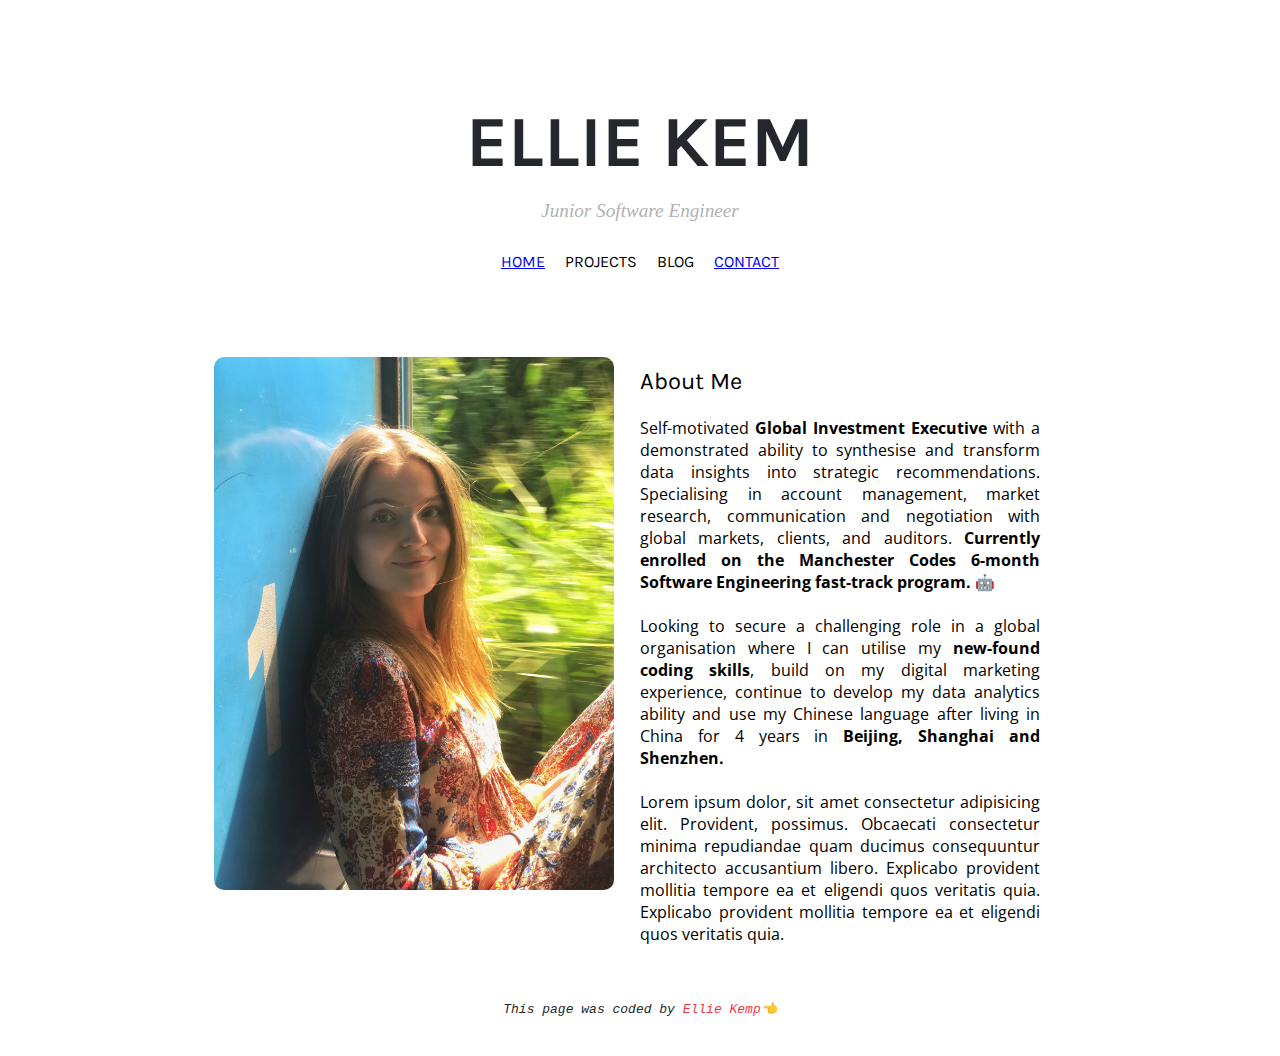
<file: index.html>
<!DOCTYPE html>
<html lang="en">
  <head>
    <meta charset="UTF-8" />
    <meta http-equiv="X-UA-Compatible" content="IE=edge" />
    <meta name="viewport" content="width=device-width, initial-scale=1.0" />
    <title>Document</title>
    <link
      rel="stylesheet"
      type="text/css"
      media="screen and (max-width: 500px)"
      href="mobile.css"
    />
    <link
      rel="stylesheet"
      type="text/css"
      media="screen and (min-width: 501px)"
      href="website-style.css"
    />
    <link rel="preconnect" href="https://fonts.gstatic.com" />
    <link rel="preconnect" href="https://fonts.gstatic.com" />
    <link
      href="https://fonts.googleapis.com/css2?family=Karla:ital,wght@0,800;1,300&display=swap"
      rel="stylesheet"
    />
    <link rel="preconnect" href="https://fonts.gstatic.com" />
    <link
      href="https://fonts.googleapis.com/css2?family=Karla:wght@800&display=swap"
      rel="stylesheet"
    />
    <link rel="preconnect" href="https://fonts.gstatic.com" />
    <link
      href="https://fonts.googleapis.com/css2?family=Open+Sans:wght@300&display=swap"
      rel="stylesheet"
    />
  </head>
  <body>
    <h1>ELLIE KEM</h1>
    <h2>Junior Software Engineer</h2>
    <div id="box-container">
      <div id="box-1">
        <a href="index.html" class="header-link">HOME</a>
      </div>
      <div id="box-2">PROJECTS</div>
      <div id="box-3">BLOG</div>
      <div id="box-4">
        <a href="contact.html" class="header-link">CONTACT</a>
      </div>
    </div>

    <div class="home-page-body">
      <p id="box-container2">
        <img id="image-box" src="Ellie.JPG" width="400" />
      </p>

      <p id="text-box">
        <span class="header">About Me</span>
        <br />
        <br />
        Self-motivated
        <span class="facts">Global Investment Executive</span> with a
        demonstrated ability to synthesise and transform data insights into
        strategic recommendations. Specialising in account management, market
        research, communication and negotiation with global markets, clients,
        and auditors.
        <span class="facts"
          >Currently enrolled on the Manchester Codes 6-month Software
          Engineering fast-track program. 🤖</span
        >
        <br />
        <br />
        Looking to secure a challenging role in a global organisation where I
        can utilise my <span class="facts">new-found coding skills</span>, build
        on my digital marketing experience, continue to develop my data
        analytics ability and use my Chinese language after living in China for
        4 years in
        <span class="facts">Beijing, Shanghai and Shenzhen.</span>
        <br />
        <br />
        Lorem ipsum dolor, sit amet consectetur adipisicing elit. Provident,
        possimus. Obcaecati consectetur minima repudiandae quam ducimus
        consequuntur architecto accusantium libero. Explicabo provident mollitia
        tempore ea et eligendi quos veritatis quia. Explicabo provident mollitia
        tempore ea et eligendi quos veritatis quia.
      </p>
    </div>

    <p class="footer">
      <em>
        This page was coded by
        <a
          href="https://www.linkedin.com/in/ellieruthkemp/"
          target="_blank"
          class="name-link"
          >Ellie Kemp👈</a
        >
      </em>
    </p>
  </body>
</html>
</file>
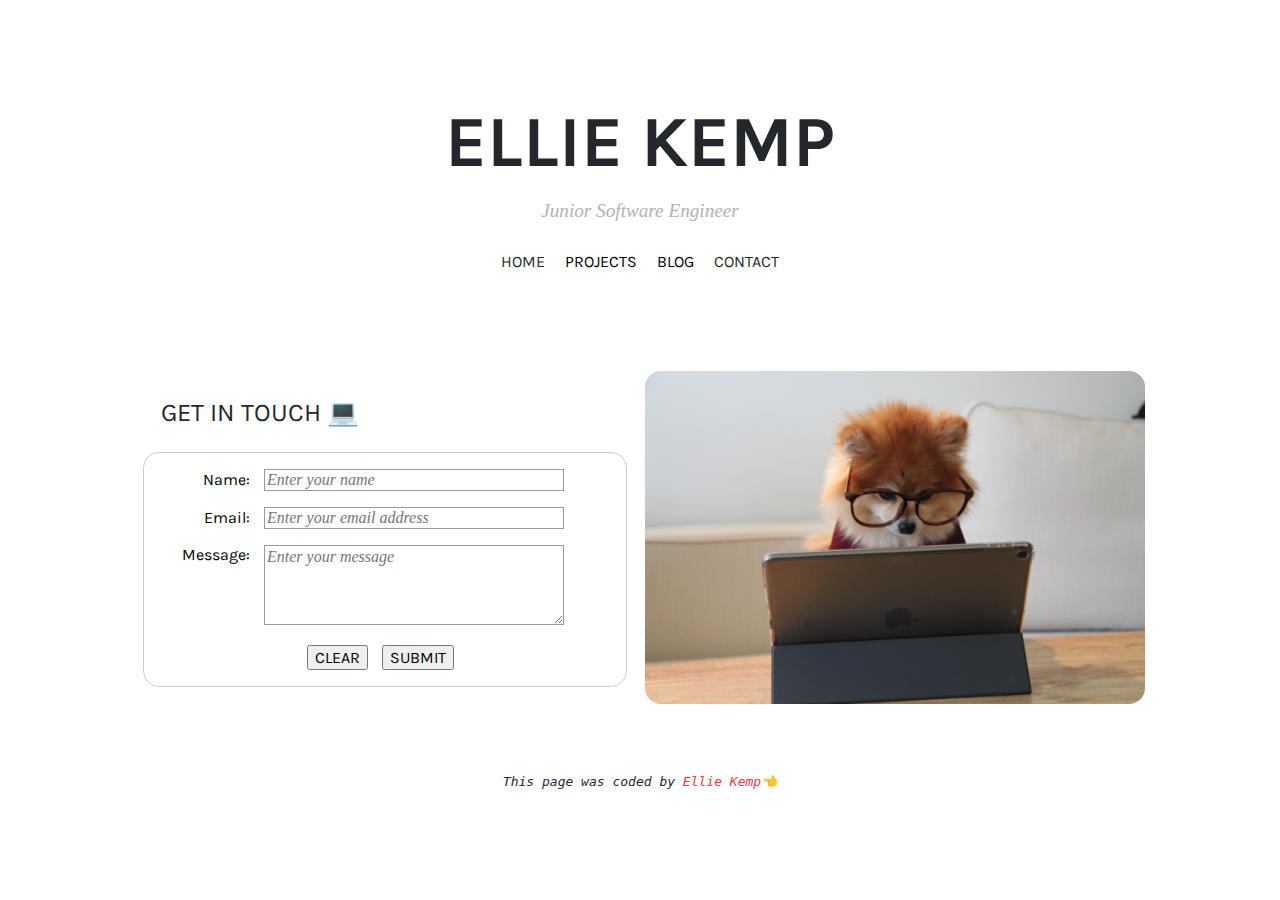
<file: contact.html>
<!DOCTYPE html>
<html lang="en">
  <head>
    <meta charset="UTF-8" />
    <meta http-equiv="X-UA-Compatible" content="IE=edge" />
    <meta name="viewport" content="width=device-width, initial-scale=1.0" />
    <title>Document</title>
    <link
      rel="stylesheet"
      type="text/css"
      media="screen and (max-width: 500px)"
      href="getintouchmobile-style.css"
    />
    <link
      rel="stylesheet"
      type="text/css"
      media="screen and (min-width: 501px)"
      href="getintouch-style.css"
    />
    <link rel="preconnect" href="https://fonts.gstatic.com" />
    <link rel="preconnect" href="https://fonts.gstatic.com" />
    <link
      href="https://fonts.googleapis.com/css2?family=Karla:ital,wght@0,800;1,300&display=swap"
      rel="stylesheet"
    />
    <link rel="preconnect" href="https://fonts.gstatic.com" />
    <link
      href="https://fonts.googleapis.com/css2?family=Karla:wght@800&display=swap"
      rel="stylesheet"
    />
    <link rel="preconnect" href="https://fonts.gstatic.com" />
    <link
      href="https://fonts.googleapis.com/css2?family=Open+Sans:wght@300&display=swap"
      rel="stylesheet"
    />
  </head>
  <body>
    <h1>ELLIE KEMP</h1>
    <h2>Junior Software Engineer</h2>
    <div id="box-container">
      <div id="box-1">
        <a href="index.html" class="header-link">HOME</a>
      </div>
      <div id="box-2">PROJECTS</div>
      <div id="box-3">BLOG</div>
      <div id="box-4">
        <a href="contact.html" class="header-link">CONTACT</a>
      </div>
    </div>

    <div id="box-container2">
      <div id="box-5">
        <p class="header">GET IN TOUCH 💻</p>
        <form>
          <ul>
            <li>
              <label for="name">Name:</label>
              <input
                type="text"
                id="name"
                name="user_name"
                placeholder="Enter your name"
              />
            </li>
            <li>
              <label for="mail">Email:</label>
              <input
                type="email"
                id="mail"
                name="user_email"
                placeholder="Enter your email address"
              />
            </li>
            <li>
              <label for="msg">Message:</label>
              <textarea
                id="msg"
                name="user_message"
                placeholder="Enter your message"
              ></textarea>
            </li>
          </ul>
          <div class="buttons">
            <button type="reset" class="clear-button">CLEAR</button>
            <button type="submit" class="submit-button">SUBMIT</button>
          </div>
        </form>
      </div>
      <div id="box-6">
        <img src="cookie-the-pom.jpg" />
      </div>
    </div>
    <br />
    <br />
    <p class="footer">
      <em>
        This page was coded by
        <a
          href="https://www.linkedin.com/in/ellieruthkemp/"
          target="_blank"
          class="name-link"
          >Ellie Kemp👈</a
        >
      </em>
    </p>

    <script>
      function sendValues() {
        const newName = document.getElementById("name").value;
        const newEmail = document.getElementById("mail").value;
        const newMessage = document.getElementById("msg").value;

        if (newName == "") {
          alert("Please add your name!");
          return false;
        }
        if (newEmail == "") {
          alert("Please add your email!");
          return false;
        }
        if (newMessage == "") {
          alert("Please add a message!");
          return false;
        }
        if (newName != "" && newEmail != "" && newMessage != "") {
          alert(
            "Name = " +
              newName +
              ", " +
              "Email = " +
              newEmail +
              ", " +
              "Message = " +
              newMessage
          );
        }
      }
      let submitButton = document.querySelector(".submit-button");
      submitButton.addEventListener("click", sendValues);

      function reset() {
        if (confirm("Please press OK to erase your form.")) {
          alert("Form erased");
          return false;
        }
      }

      let resetButton = document.querySelector(".clear-button");
      resetButton.addEventListener("click", reset);
    </script>
  </body>
</html>
</file>
<file: mobile.css>
h1 {
  font-family: "Karla", sans-serif;
  text-align: center;
  font-size: 3em;
  color: #24282d;
  margin-top: 70px;
  margin-bottom: 0px;
}

h2 {
  font-family: Cambria, Cochin, Georgia, Times, "Times New Roman", serif;
  font-style: italic;
  font-weight: 200;
  text-align: center;
  color: #b1b2b3;
  font-size: 1em;
  margin-bottom: 30px;
}

.header-link {
  text-decoration: none;
  color: #24282d;
}

.header-link:hover {
  text-decoration: underline;
  color: #e63946;
}

#box-container {
  font-family: "Karla", sans-serif;
  display: flex;
  flex-direction: row;
  justify-content: center;
  text-align: center;
  font-size: 0.9em;
}

#box-1 {
  margin-right: 20px;
}

#box-2 {
  margin-right: 20px;
}

#box-3 {
  margin-right: 20px;
}

.home-page-body {
  margin-top: 30px;
  display: flex;
  flex-direction: column;
  align-items: center;
  justify-content: center;
}

#box-container2 {
  width: 200px;
  margin: 0px;
}
img {
  border-radius: 10px;
  width: 200px;
}

.header {
  font-family: "Karla", sans-serif;
  font-size: 1.5em;
  display: block;
  margin: 0;
  text-align: center;
}

#text-box {
  margin: 20px;
  max-width: 400px;
  text-align: justify;
  font-size: 0.6em;
  font-family: "Open Sans", sans-serif;
  padding: 10px;
  border-radius: 10px;
}

.facts {
  font-weight: bold;
}

.footer {
  text-align: center;
  font-family: monospace;
  font-size: 0.8em;
  color: #24282d;
  margin-bottom: 40px;
}

.name-link {
  text-decoration: none;
  color: #e63946;
}

.name-link:hover {
  text-decoration: underline;
}
</file>
<file: website-style.css>
h1 {
  font-family: "Karla", sans-serif;
  text-align: center;
  font-size: 4.5em;
  color: #24282d;
  margin-top: 100px;
  margin-bottom: 0px;
}

h2 {
  font-family: Cambria, Cochin, Georgia, Times, "Times New Roman", serif;
  font-style: italic;
  font-weight: 200;
  text-align: center;
  color: #b1b2b3;
  font-size: 1.2em;
  margin-bottom: 30px;
}

#box-container {
  font-family: "Karla", sans-serif;
  display: flex;
  flex-direction: row;
  justify-content: center;
  text-align: center;
}

#box-1 {
  margin-right: 20px;
}

#box-2 {
  margin-right: 20px;
}

#box-3 {
  margin-right: 20px;
}

.home-page-body {
  margin-top: 70px;
  display: flex;
  justify-content: center;
}

img {
  border-radius: 10px;
}

.header {
  font-family: "Karla", sans-serif;
  font-size: 1.5em;
}

#text-box {
  margin: 16px;
  max-width: 400px;
  text-align: justify;
  font-size: 0.99em;
  font-family: "Open Sans", sans-serif;
  padding: 10px;
  border-radius: 10px;
}

.facts {
  font-weight: bold;
}

.footer {
  text-align: center;
  font-family: monospace;
  font-size: 1em;
  color: #24282d;
  margin-top: 30px;
  margin-bottom: 40px;
}

.name-link {
  text-decoration: none;
  color: #e63946;
}

.name-link:hover {
  text-decoration: underline;
}
</file>
<file: getintouchmobile-style.css>
h1 {
  font-family: "Karla", sans-serif;
  text-align: center;
  font-size: 3em;
  color: #24282d;
  margin-top: 50px;
  margin-bottom: 0px;
}

h2 {
  font-family: Cambria, Cochin, Georgia, Times, "Times New Roman", serif;
  font-style: italic;
  font-weight: 200;
  text-align: center;
  color: #b1b2b3;
  font-size: 1em;
  margin-bottom: 30px;
}

.header-link {
  text-decoration: none;
  color: #24282d;
}

.header-link:hover {
  text-decoration: underline;
  color: #e63946;
}

#box-container {
  font-family: "Karla", sans-serif;
  display: flex;
  flex-direction: row;
  justify-content: center;
  text-align: center;
  font-size: 0.9em;
}

#box-1 {
  margin-right: 20px;
}

#box-2 {
  margin-right: 20px;
}

#box-3 {
  margin-right: 20px;
}

#box-container2 {
  display: flex;
  flex-direction: column;
  align-items: center;
  margin-top: 20px;
}

.header {
  text-align: center;
  font-family: "Karla", sans-serif;
  font-size: 1.3em;
  color: #24282d;
}

#box-5 {
  width: 350px;
}
#box-6 {
  width: 320px;
  margin-top: 20px;
}

img {
  width: 320px;
  border-radius: 1em;
}

form {
  /* Center the form on the page */
  margin: 0 auto;
  width: 300px;
  /* Form outline */
  padding: 1em;
  border: 1px solid #ccc;
  border-radius: 1em;
  font-family: "Karla", sans-serif;
  font-size: 0.9em;
}

ul {
  list-style: none;
  padding: 0;
  margin: 0;
}

form li + li {
  margin-top: 1em;
}

label {
  /* Uniform size & alignment */
  display: inline-block;
  width: 70px;
  text-align: right;
  padding-right: 10px;
}

input,
textarea {
  /* To make sure that all text fields have the same font settings
       By default, textareas have a monospace font */
  font: 1em Cambria, Cochin, Georgia, Times, "Times New Roman", serif;
  font-style: italic;

  /* Uniform text field size */
  width: 200px;
  box-sizing: border-box;

  /* Match form field borders */
  border: 1px solid #999;
}

input:focus,
textarea:focus {
  /* Additional highlight for focused elements */
  border-color: #000;
}

textarea {
  /* Align multiline text fields with their labels */
  vertical-align: top;

  /* Provide space to type some text */
  height: 5em;
}

.buttons {
  text-align: center;
  margin-top: 20px;
}

button {
  /* This extra margin represent roughly the same space as the space
       between the labels and their text fields */
  font-size: 1em;
  margin-right: 10px;
  font-family: "Karla", sans-serif;
}

.footer {
  text-align: center;
  font-family: monospace;
  font-size: 0.8em;
  color: #24282d;
  margin-bottom: 40px;
}

.name-link {
  text-decoration: none;
  color: #e63946;
}

.name-link:hover {
  text-decoration: underline;
}
</file>
<file: getintouch-style.css>
h1 {
  font-family: "Karla", sans-serif;
  text-align: center;
  font-size: 4.5em;
  color: #24282d;
  margin-top: 100px;
  margin-bottom: 0px;
}

h2 {
  font-family: Cambria, Cochin, Georgia, Times, "Times New Roman", serif;
  font-style: italic;
  font-weight: 200;
  text-align: center;
  color: #b1b2b3;
  font-size: 1.2em;
  margin-bottom: 30px;
}

.header-link {
  text-decoration: none;
  color: #24282d;
}

.header-link:hover {
  text-decoration: underline;
  color: #e63946;
}

#box-container {
  font-family: "Karla", sans-serif;
  display: flex;
  flex-direction: row;
  justify-content: center;
  text-align: center;
}

#box-1 {
  margin-right: 20px;
}

#box-2 {
  margin-right: 20px;
}

#box-3 {
  margin-right: 20px;
}

#box-container2 {
  display: flex;
  flex-direction: row;
  justify-content: center;
  margin-top: 100px;
}

.header {
  padding-left: 1em;
  font-family: "Karla", sans-serif;
  font-size: 1.6em;
  color: #24282d;
}

#box-5 {
  margin-right: 10px;
  width: 500px;
}
#box-6 {
  width: 500px;
}

img {
  width: 500px;
  border-radius: 1em;
}

form {
  /* Center the form on the page */
  margin: 0 auto;
  width: 450px;
  /* Form outline */
  padding: 1em;
  border: 1px solid #ccc;
  border-radius: 1em;
  font-family: "Karla", sans-serif;
}

ul {
  list-style: none;
  padding: 0;
  margin: 0;
}

form li + li {
  margin-top: 1em;
}

label {
  /* Uniform size & alignment */
  display: inline-block;
  width: 90px;
  text-align: right;
  padding-right: 10px;
}

input,
textarea {
  /* To make sure that all text fields have the same font settings
       By default, textareas have a monospace font */
  font: 1em Cambria, Cochin, Georgia, Times, "Times New Roman", serif;
  font-style: italic;

  /* Uniform text field size */
  width: 300px;
  box-sizing: border-box;

  /* Match form field borders */
  border: 1px solid #999;
}

input:focus,
textarea:focus {
  /* Additional highlight for focused elements */
  border-color: #000;
}

textarea {
  /* Align multiline text fields with their labels */
  vertical-align: top;

  /* Provide space to type some text */
  height: 5em;
}

.buttons {
  text-align: center;
  margin-top: 20px;
}

button {
  /* This extra margin represent roughly the same space as the space
       between the labels and their text fields */
  font-size: 1em;
  margin-right: 10px;
  font-family: "Karla", sans-serif;
}

.footer {
  text-align: center;
  font-family: monospace;
  font-size: 1em;
  color: #24282d;
  margin-top: 30px;
  margin-bottom: 40px;
}

.name-link {
  text-decoration: none;
  color: #e63946;
}

.name-link:hover {
  text-decoration: underline;
}
</file>
